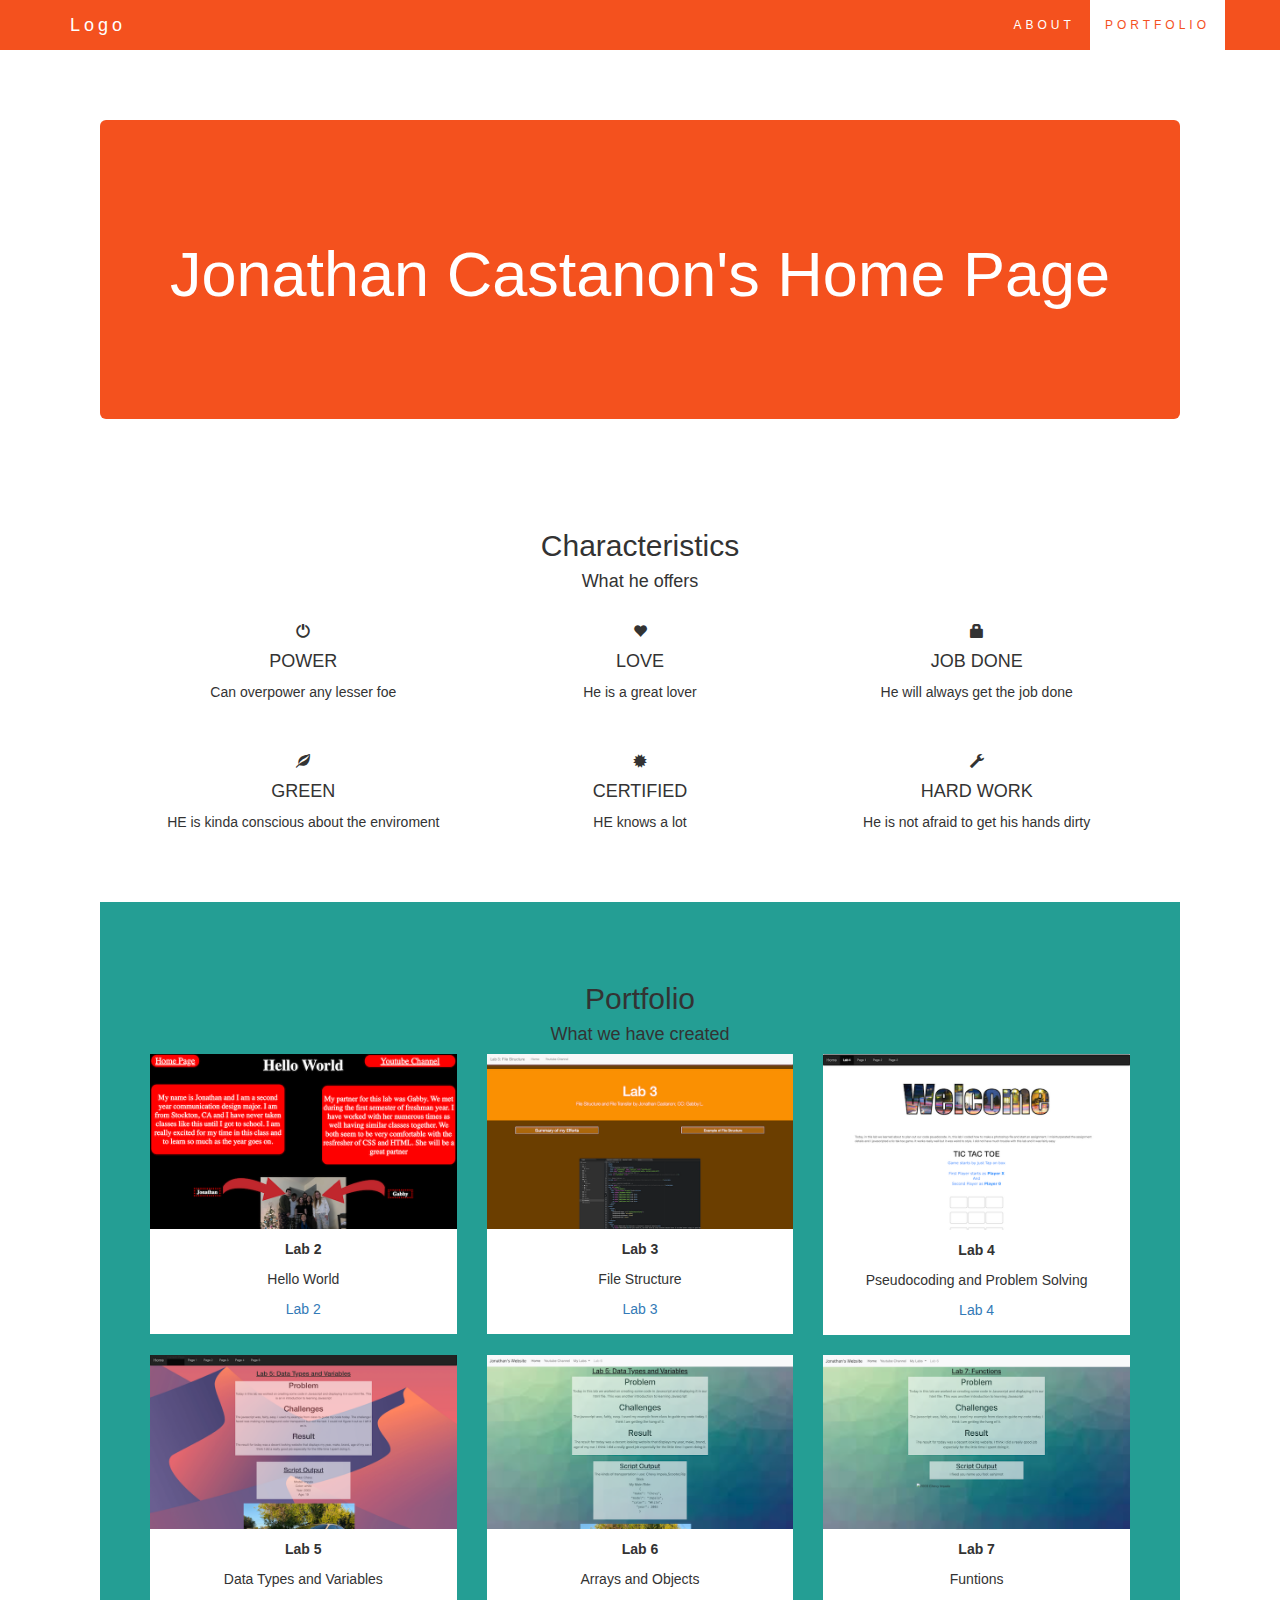
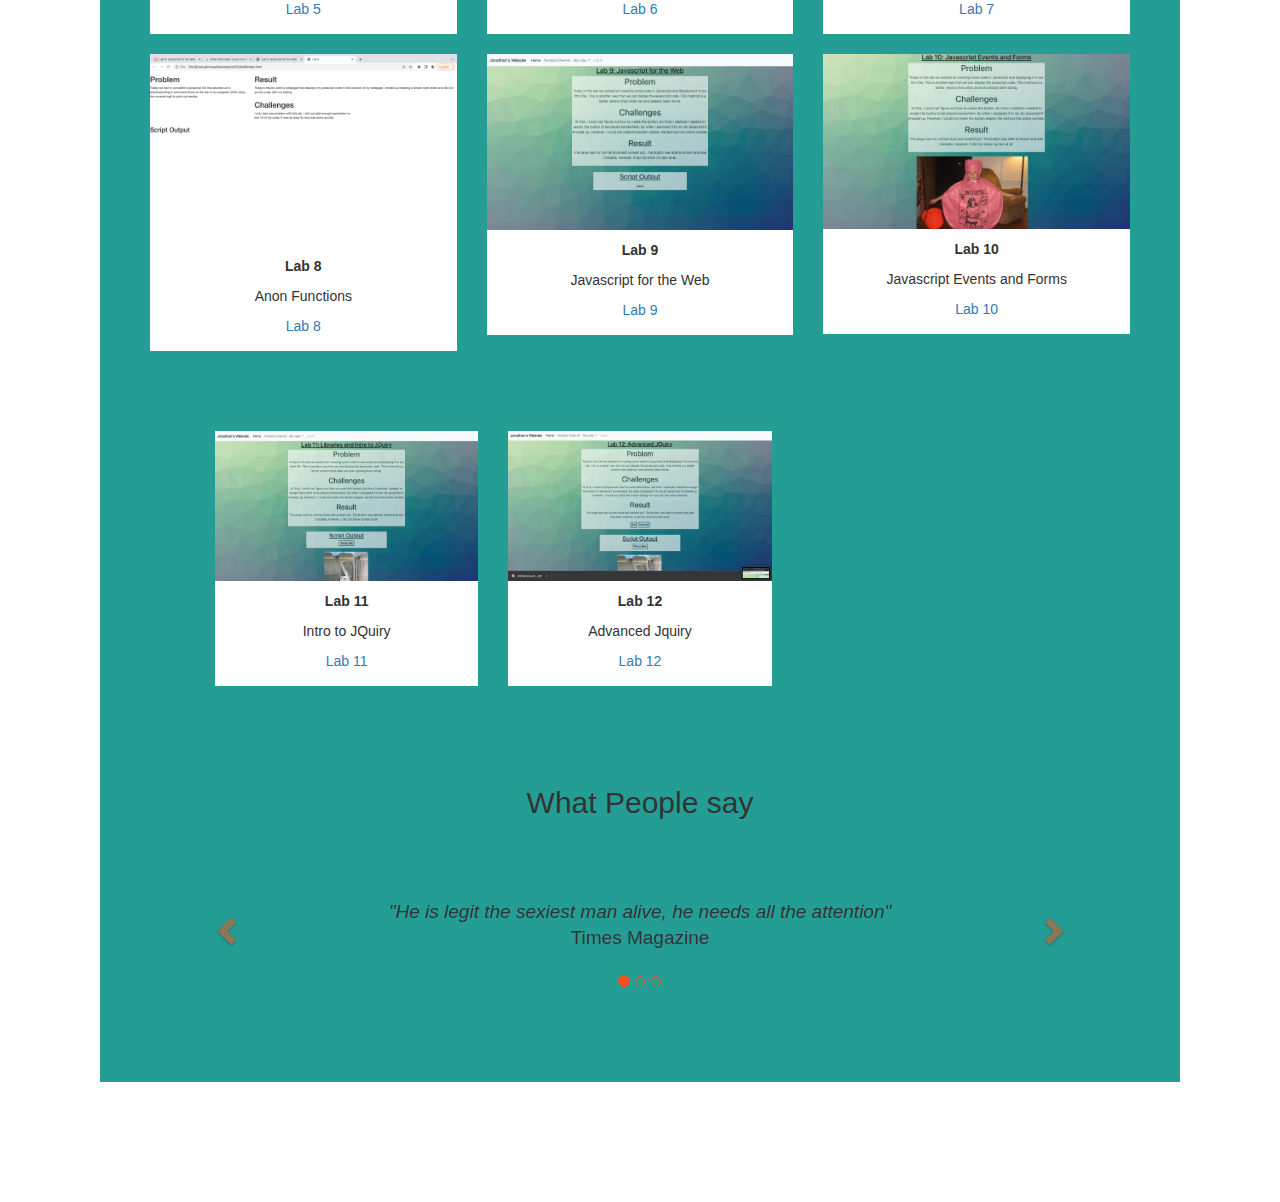
<file: index.html>
<!DOCTYPE html>
<html lang="en">
<head>
  <title>Bootstrap Theme Company</title>
  <meta charset="utf-8">
  <meta name="viewport" content="width=device-width, initial-scale=1">
  <link rel="stylesheet" href="https://maxcdn.bootstrapcdn.com/bootstrap/3.4.1/css/bootstrap.min.css">
  <script src="https://ajax.googleapis.com/ajax/libs/jquery/3.5.1/jquery.min.js"></script>
  <script src="https://maxcdn.bootstrapcdn.com/bootstrap/3.4.1/js/bootstrap.min.js"></script>
	<link rel="stylesheet" type="text/css" href="css/site.css">
</head>
<body id="myPage" data-spy="scroll" data-target=".navbar" data-offset="60">
<div id="about" class="container-fluid">
<div id="portfolio" class="container-fluid">


<nav class="navbar navbar-default navbar-fixed-top">
  <div class="container">
    <div class="navbar-header">
      <button type="button" class="navbar-toggle" data-toggle="collapse" data-target="#myNavbar">
        <span class="icon-bar"></span>
        <span class="icon-bar"></span>
        <span class="icon-bar"></span>
      </button>
      <a class="navbar-brand" href="#">Logo</a>
    </div>
    <div class="collapse navbar-collapse" id="myNavbar">
      <ul class="nav navbar-nav navbar-right">
        <li><a href="#about">ABOUT</a></li>
        <li><a href="#portfolio">PORTFOLIO</a></li>
      </ul>
    </div>
  </div>
</nav>
<body>
	<style>
	.logo {
	  font-size: 200px;
	}
	@media screen and (max-width: 768px) {
	  .col-sm-4 {
	    text-align: center;
	    margin: 25px 0;
	  }
	}
	</style>

	<style>
		.logo {
		  font-size: 200px;
		}
		@media screen and (max-width: 768px) {
		  .col-sm-4 {
		    text-align: center;
		    margin: 25px 0;
		  }
		}
	</style>

	<div class="jumbotron text-center">
	  <h1>Jonathan Castanon's Home Page</h1>

	</div>
	<style>
	.bg-grey {
	  background-color: #249E94  ;
	}
	</style>


	<style>
		.jumbotron {
		  background-color: #f4511e;
		  color: #fff;
		  padding: 100px 25px;
		}

		.container-fluid {
		  padding: 60px 50px;
		}
	</style>
	<div class="container-fluid text-center">
  <h2>Characteristics</h2>
  <h4>What he offers</h4>
  <br>
  <div class="row">
    <div class="col-sm-4">
      <span class="glyphicon glyphicon-off"></span>
      <h4>POWER</h4>
      <p>Can overpower any lesser foe</p>
    </div>
    <div class="col-sm-4">
      <span class="glyphicon glyphicon-heart"></span>
      <h4>LOVE</h4>
      <p>He is a great lover</p>
    </div>
    <div class="col-sm-4">
      <span class="glyphicon glyphicon-lock"></span>
      <h4>JOB DONE</h4>
      <p>He will always get the job done</p>
    </div>
    </div>
    <br><br>
  <div class="row">
    <div class="col-sm-4">
      <span class="glyphicon glyphicon-leaf"></span>
      <h4>GREEN</h4>
      <p>HE is kinda conscious about the enviroment</p>
    </div>
    <div class="col-sm-4">
      <span class="glyphicon glyphicon-certificate"></span>
      <h4>CERTIFIED</h4>
      <p>HE knows a lot</p>
    </div>
    <div class="col-sm-4">
      <span class="glyphicon glyphicon-wrench"></span>
      <h4>HARD WORK</h4>
      <p>He is not afraid to get his hands dirty</p>
    </div>
  </div>
</div>
<div class="container-fluid text-center bg-grey">
  <h2>Portfolio</h2>
  <h4>What we have created</h4>
  <div class="row text-center">
    <div class="col-sm-4">
      <div class="thumbnail">
        <img src="img/lab2.png" alt="Paris">
        <p><strong>Lab 2</strong></p>
        <p>Hello World</p>
        <a href="lab2/index.html">Lab 2</a>
      </div>
    </div>
    <div class="col-sm-4">
      <div class="thumbnail">
        <img src="img/lab3.png" alt="New York">
        <p><strong>Lab 3</strong></p>
        <p>File Structure</p>
        <a href="lab3/index.html">Lab 3</a>
      </div>
    </div>
    <div class="col-sm-4">
      <div class="thumbnail">
        <img src="img/lab4.png" alt="San Francisco">
        <p><strong>Lab 4</strong></p>
        <p>Pseudocoding and Problem Solving</p>
        <a href="lab4/index.html">Lab 4</a>
      </div>
    </div>
    <div class="col-sm-4">
      <div class="thumbnail">
        <img src="img/lab5.png" alt="San Francisco">
        <p><strong>Lab 5</strong></p>
        <p>Data Types and Variables</p>
        <a href="lab5/index.html">Lab 5</a>
      </div>
    </div>
    <div class="col-sm-4">
      <div class="thumbnail">
        <img src="img/lab6.png" alt="San Francisco">
        <p><strong>Lab 6</strong></p>
        <p>Arrays and Objects</p>
        <a href="lab6/index.html">Lab 6</a>
      </div>
    </div>
    <div class="col-sm-4">
      <div class="thumbnail">
        <img src="img/lab7.png" alt="San Francisco" >
        <p><strong>Lab 7</strong></p>
        <p>Funtions</p>
        <a href="lab7/index.html">Lab 7</a>
      </div>
    </div>
    <div class="col-sm-4">
      <div class="thumbnail">
        <img src="img/lab8.png" alt="San Francisco" >
        <p><strong>Lab 8</strong></p>
        <p>Anon Functions</p>
        <a href="lab8/index.html">Lab 8</a>
      </div>
    </div>
    <div class="col-sm-4">
      <div class="thumbnail">
        <img src="img/lab9.png" alt="San Francisco" >
        <p><strong>Lab 9</strong></p>
        <p>Javascript for the Web</p>
        <a href="lab7/index.html">Lab 9</a>
      </div>
    </div>
    <div class="col-sm-4">
      <div class="thumbnail">
        <img src="img/lab10.png" alt="San Francisco" >
        <p><strong>Lab 10</strong></p>
        <p>Javascript Events and Forms</p>
        <a href="lab10/index.html">Lab 10</a>
      </div>
    </div>
</div>
<div class="container-fluid text-center bg-grey">
  <div class="col-sm-4">
    <div class="thumbnail">
      <img src="img/lab11.png" alt="San Francisco" >
      <p><strong>Lab 11</strong></p>
      <p>Intro to JQuiry</p>
      <a href="lab11/index.html">Lab 11</a>
    </div>
  </div>
  <div class="col-sm-4">
    <div class="thumbnail">
      <img src="img/lab12.png" alt="San Francisco" >
      <p><strong>Lab 12</strong></p>
      <p>Advanced Jquiry</p>
      <a href="lab12/index.html">Lab 12</a>
    </div>
  </div>



</div>

<div>
    <h2>What People say</h2>
    	<div id="myCarousel" class="carousel slide text-center" data-ride="carousel">
    	  <!-- Indicators -->
    	  <ol class="carousel-indicators">
    	    <li data-target="#myCarousel" data-slide-to="0" class="active"></li>
    	    <li data-target="#myCarousel" data-slide-to="1"></li>
    	    <li data-target="#myCarousel" data-slide-to="2"></li>
    	  </ol>

    	  <!-- Wrapper for slides -->
    	  <div class="carousel-inner" role="listbox">
    	    <div class="item active">
    	    <h4>"He is legit the sexiest man alive, he needs all the attention"<br><span style="font-style:normal;">Times Magazine</span></h4>
    	    </div>
    	    <div class="item">
    	      <h4>"His british accent... perfecto"<br><span style="font-style:normal;">Arthur Soto, MLB Prospect</span></h4>
    	    </div>
    	    <div class="item">
    	      <h4>"Who is this person"<br><span style="font-style:normal;">Dove Cameron</span></h4>
    	    </div>
    	  </div>

    	  <!-- Left and right controls -->
    	  <a class="left carousel-control" href="#myCarousel" role="button" data-slide="prev">
    	    <span class="glyphicon glyphicon-chevron-left" aria-hidden="true"></span>
    	    <span class="sr-only">Previous</span>
    	  </a>
    	  <a class="right carousel-control" href="#myCarousel" role="button" data-slide="next">
    	    <span class="glyphicon glyphicon-chevron-right" aria-hidden="true"></span>
    	    <span class="sr-only">Next</span>
    	  </a>
    	</div>
    </body>
    <style>
    footer .glyphicon {
      font-size: 20px;
      margin-bottom: 20px;
      color: #f4511e;
    }
    </style>
</div>

</html>
</file>
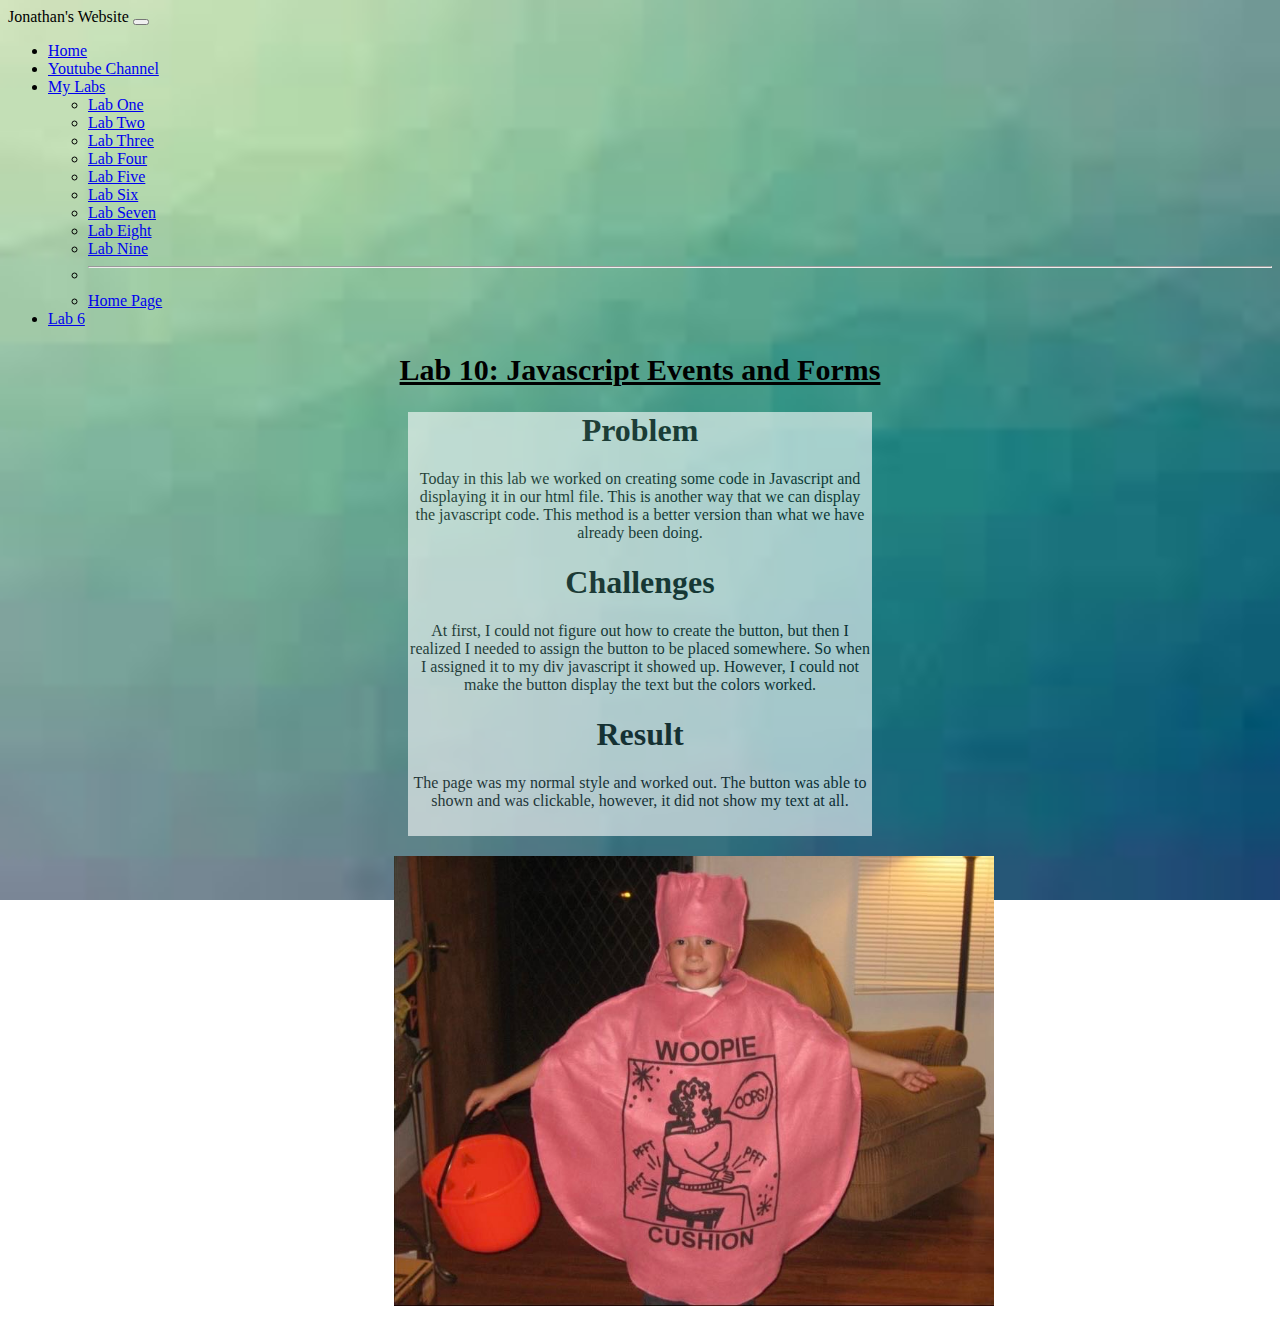
<file: lab10/index.html>
<!DOCTYPE html>
<html>
<head>
	<title>Lab 9: Javascript for the Web </title>
  <script src="js/lab.js" defer></script>
	<link rel="stylesheet" type="text/css" href="css/lab.css">
	<script src="https://cdn.jsdelivr.net/npm/bootstrap@5.0.2/dist/js/bootstrap.bundle.min.js" integrity="sha384-MrcW6ZMFYlzcLA8Nl+NtUVF0sA7MsXsP1UyJoMp4YLEuNSfAP+JcXn/tWtIaxVXM" crossorigin="anonymous"></script>
	<link href="https://cdn.jsdelivr.net/npm/bootstrap@5.0.2/dist/css/bootstrap.min.css" rel="stylesheet" integrity="sha384-EVSTQN3/azprG1Anm3QDgpJLIm9Nao0Yz1ztcQTwFspd3yD65VohhpuuCOmLASjC" crossorigin="anonymous">
<style>
	body {
		background-image: url('img/background1.jpeg');
		background-repeat: no-repeat;
		background-attachment: fixed;
		background-size: cover;
	}
</style>
</div>
<nav class="navbar navbar-expand-lg navbar-light bg-light">
  <div class="container-fluid">
    <a class="navbar-brand" href"">Jonathan's Website</a>
    <button class="navbar-toggler" type="button" data-bs-toggle="collapse" data-bs-target="#navbarSupportedContent" aria-controls="navbarSupportedContent" aria-expanded="false" aria-label="Toggle navigation">
      <span class="navbar-toggler-icon"></span>
    </button>
    <div class="collapse navbar-collapse" id="navbarSupportedContent">
      <ul class="navbar-nav me-auto mb-2 mb-lg-0">
        <li class="nav-item">
          <a class="nav-link active" aria-current="page" href="../index.html">Home</a>
        </li>
        <li class="nav-item">
          <a class="nav-link" href="https://www.youtube.com/channel/UCpTFRZ6rmTDE4lLmQ37LmHQ">Youtube Channel</a>
        </li>
        <li class="nav-item dropdown">
          <a class="nav-link dropdown-toggle" href="#" id="navbarDropdown" role="button" data-bs-toggle="dropdown" aria-expanded="false">
            My Labs
          </a>
          <ul class="dropdown-menu" aria-labelledby="navbarDropdown">
            <li><a class="dropdown-item" href="../lab1/index.html">Lab One</a></li>
            <li><a class="dropdown-item" href="../lab2/index.html">Lab Two</a></li>
						<li><a class="dropdown-item" href="../lab3/index.html">Lab Three</a></li>
						<li><a class="dropdown-item" href="../lab4/index.html">Lab Four</a></li>
						<li><a class="dropdown-item" href="../lab5/index.html">Lab Five</a></li>
						<li><a class="dropdown-item" href="../lab6/index.html">Lab Six</a></li>
						<li><a class="dropdown-item" href="../lab7/index.html">Lab Seven</a></li>
						<li><a class="dropdown-item" href="../lab8/index.html">Lab Eight</a></li>
						<li><a class="dropdown-item" href="../lab9/index.html">Lab Nine</a></li>
            <li><hr class="dropdown-divider"></li>
            <li><a class="dropdown-item" href="../index.html">Home Page</a></li>
          </ul>
        </li>
        <li class="nav-item">
          <a class="nav-link disabled" href="#" tabindex="-1" aria-disabled="true">Lab 6</a>
        </li>
      </ul>
    </div>
  </div>
</nav>

</nav>
<body>
	<h2>Lab 10: Javascript Events and Forms</h2>
	<div id="information">
		<h1> Problem </h1>
			<p>Today in this lab we worked on creating some code in Javascript and displaying it in our html file. This is another way that we can display the javascript code. This method is a better version than what we have already been doing.</p>
		<h1>Challenges</h1>
			<p>At first, I could not figure out how to create the button, but then I realized I needed to assign the button to be placed somewhere. So when I assigned it to my div javascript it showed up. However, I could not make the button display the text but the colors worked.</p>
		<h1>Result</h1>
			<p>The page was my normal style and worked out. The button was able to shown and was clickable, however, it did not show my text at all.</p>
	</div>


	<img src="img/jonathan.JPG" id = "photo">
	<script src="js/lab.js" defer></script>

</body>
</html>
</file>
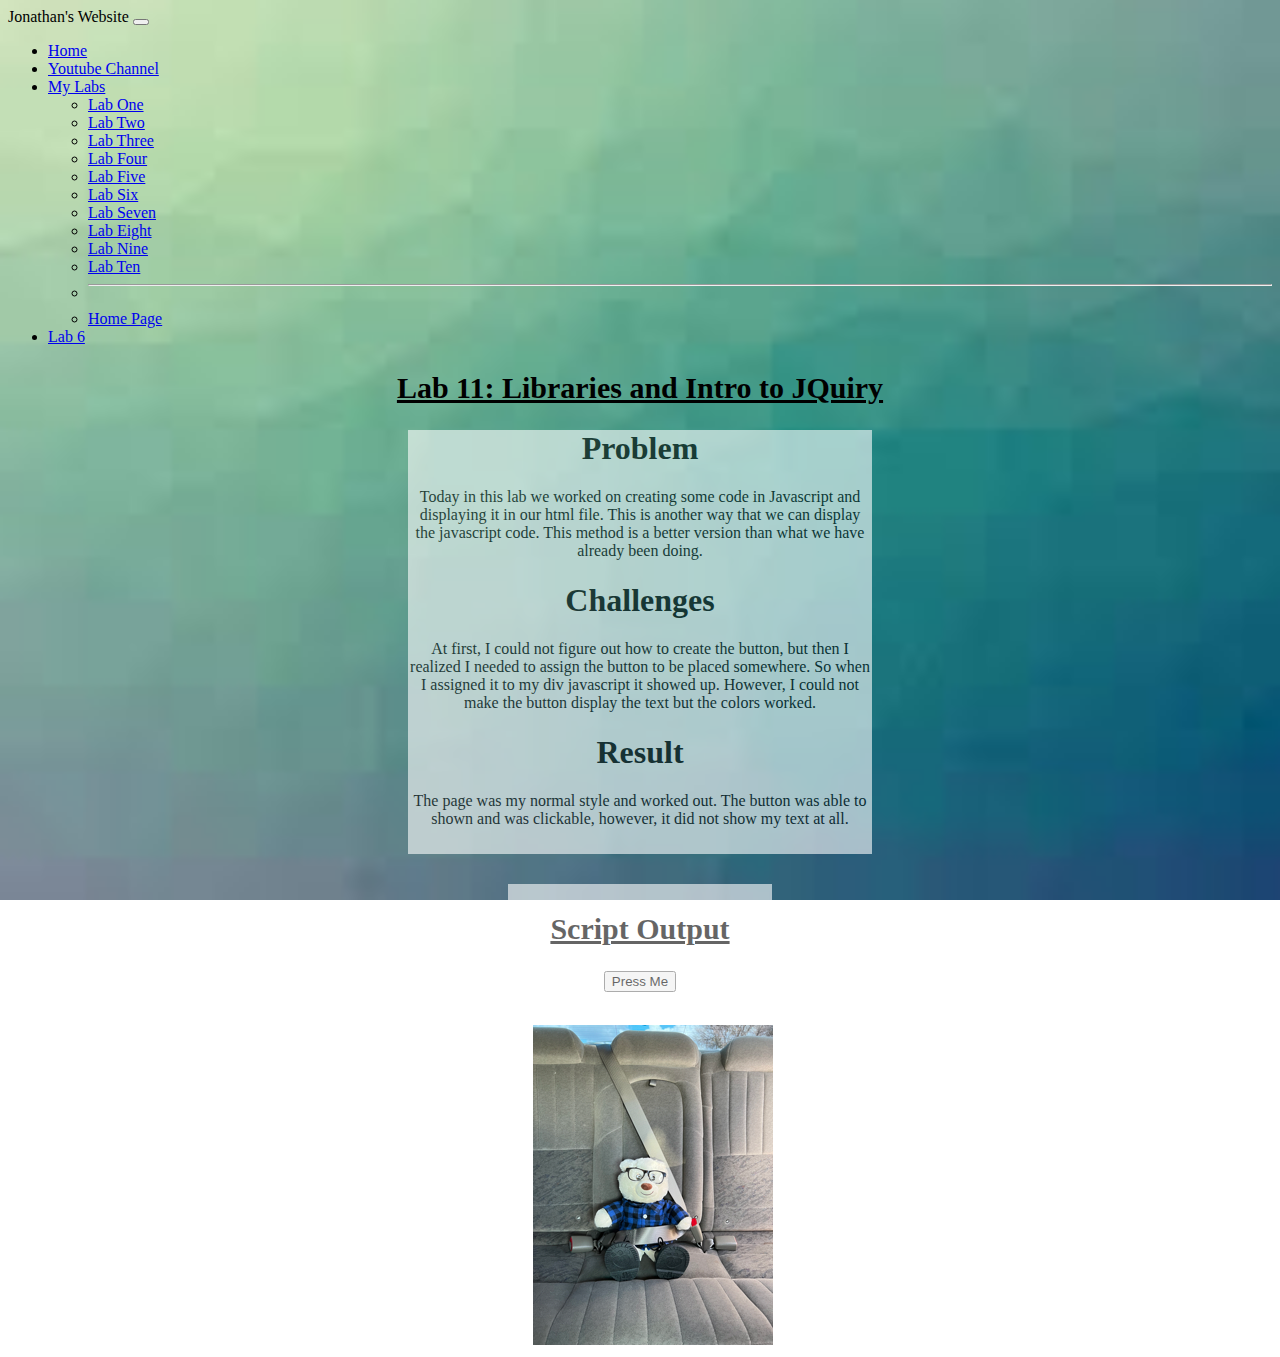
<file: lab11/index.html>
<!DOCTYPE html>
<html>
<head>
	<title>Lab 11: Libraries and Intro to JQuiry </title>
	<script src="https://code.jquery.com/jquery-3.4.1.min.js"></script>
	<script src="js/lab.js" defer></script>
	<link rel="stylesheet" type="text/css" href="css/lab.css">
	<script src="https://cdn.jsdelivr.net/npm/bootstrap@5.0.2/dist/js/bootstrap.bundle.min.js" integrity="sha384-MrcW6ZMFYlzcLA8Nl+NtUVF0sA7MsXsP1UyJoMp4YLEuNSfAP+JcXn/tWtIaxVXM" crossorigin="anonymous"></script>
	<link href="https://cdn.jsdelivr.net/npm/bootstrap@5.0.2/dist/css/bootstrap.min.css" rel="stylesheet" integrity="sha384-EVSTQN3/azprG1Anm3QDgpJLIm9Nao0Yz1ztcQTwFspd3yD65VohhpuuCOmLASjC" crossorigin="anonymous">

<style>
	body {
		background-image: url('img/background1.jpeg');
		background-repeat: no-repeat;
		background-attachment: fixed;
		background-size: cover;
	}
</style>
</div>
<nav class="navbar navbar-expand-lg navbar-light bg-light">
  <div class="container-fluid">
    <a class="navbar-brand" href"">Jonathan's Website</a>
    <button class="navbar-toggler" type="button" data-bs-toggle="collapse" data-bs-target="#navbarSupportedContent" aria-controls="navbarSupportedContent" aria-expanded="false" aria-label="Toggle navigation">
      <span class="navbar-toggler-icon"></span>
    </button>
    <div class="collapse navbar-collapse" id="navbarSupportedContent">
      <ul class="navbar-nav me-auto mb-2 mb-lg-0">
        <li class="nav-item">
          <a class="nav-link active" aria-current="page" href="../index.html">Home</a>
        </li>
        <li class="nav-item">
          <a class="nav-link" href="https://www.youtube.com/channel/UCpTFRZ6rmTDE4lLmQ37LmHQ">Youtube Channel</a>
        </li>
        <li class="nav-item dropdown">
          <a class="nav-link dropdown-toggle" href="#" id="navbarDropdown" role="button" data-bs-toggle="dropdown" aria-expanded="false">
            My Labs
          </a>
          <ul class="dropdown-menu" aria-labelledby="navbarDropdown">
            <li><a class="dropdown-item" href="../lab1/index.html">Lab One</a></li>
            <li><a class="dropdown-item" href="../lab2/index.html">Lab Two</a></li>
						<li><a class="dropdown-item" href="../lab3/index.html">Lab Three</a></li>
						<li><a class="dropdown-item" href="../lab4/index.html">Lab Four</a></li>
						<li><a class="dropdown-item" href="../lab5/index.html">Lab Five</a></li>
						<li><a class="dropdown-item" href="../lab6/index.html">Lab Six</a></li>
						<li><a class="dropdown-item" href="../lab7/index.html">Lab Seven</a></li>
						<li><a class="dropdown-item" href="../lab8/index.html">Lab Eight</a></li>
						<li><a class="dropdown-item" href="../lab9/index.html">Lab Nine</a></li>
						<li><a class="dropdown-item" href="../lab10/index.html">Lab Ten</a></li>
            <li><hr class="dropdown-divider"></li>
            <li><a class="dropdown-item" href="../index.html">Home Page</a></li>
          </ul>
        </li>
        <li class="nav-item">
          <a class="nav-link disabled" href="#" tabindex="-1" aria-disabled="true">Lab 6</a>
        </li>
      </ul>
    </div>
  </div>
</nav>

</nav>
<body>
	<h2>Lab 11: Libraries and Intro to JQuiry</h2>
	<div id="information">
		<h1> Problem </h1>
			<p>Today in this lab we worked on creating some code in Javascript and displaying it in our html file. This is another way that we can display the javascript code. This method is a better version than what we have already been doing.</p>
		<h1>Challenges</h1>
			<p>At first, I could not figure out how to create the button, but then I realized I needed to assign the button to be placed somewhere. So when I assigned it to my div javascript it showed up. However, I could not make the button display the text but the colors worked.</p>
		<h1>Result</h1>
			<p>The page was my normal style and worked out. The button was able to shown and was clickable, however, it did not show my text at all.</p>
	</div>
	<div id="javascript">
		<h2>Script Output</h2>
	</div>


	<img src="img/teddy.png" id = "photo">

</body>
</html>
</file>
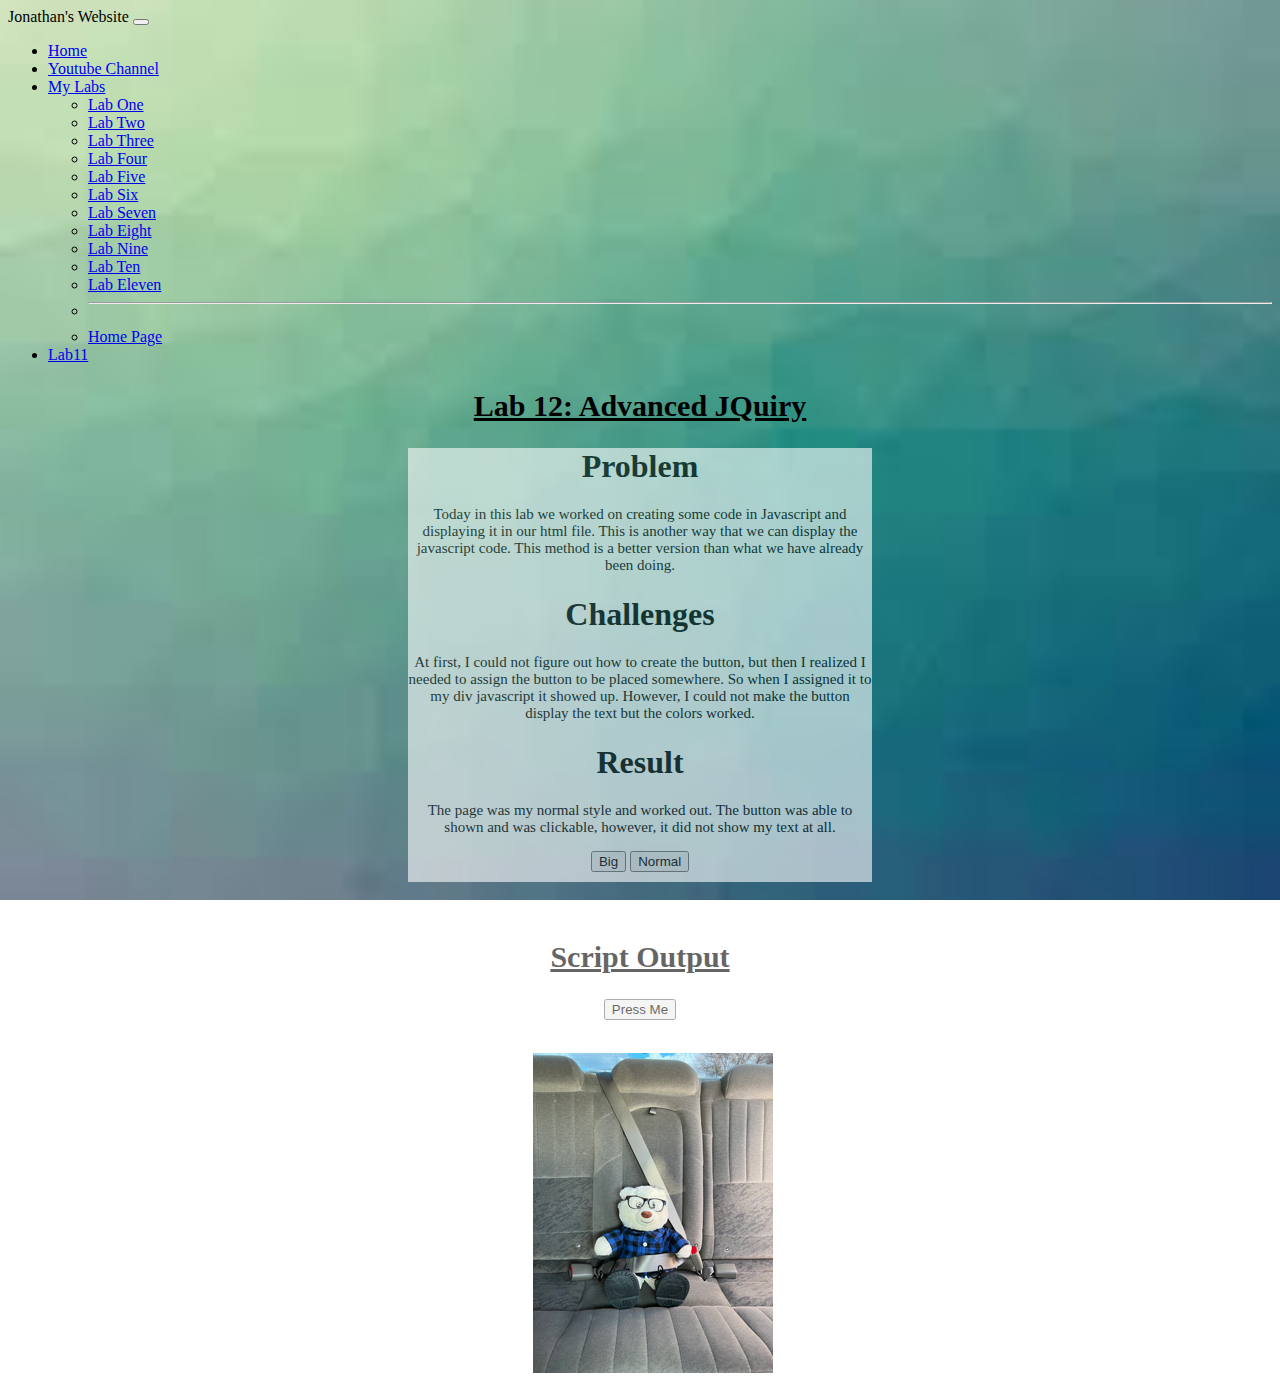
<file: lab12/index.html>
<!DOCTYPE html>
<html>
<head>
	<title>Lab 12: Advanced JQuiry </title>
	<script src="https://code.jquery.com/jquery-3.4.1.min.js"></script>
	<script src="js/lab.js" defer></script>
	<link rel="stylesheet" type="text/css" href="css/lab.css">
	<script src="https://cdn.jsdelivr.net/npm/bootstrap@5.0.2/dist/js/bootstrap.bundle.min.js" integrity="sha384-MrcW6ZMFYlzcLA8Nl+NtUVF0sA7MsXsP1UyJoMp4YLEuNSfAP+JcXn/tWtIaxVXM" crossorigin="anonymous"></script>
	<link href="https://cdn.jsdelivr.net/npm/bootstrap@5.0.2/dist/css/bootstrap.min.css" rel="stylesheet" integrity="sha384-EVSTQN3/azprG1Anm3QDgpJLIm9Nao0Yz1ztcQTwFspd3yD65VohhpuuCOmLASjC" crossorigin="anonymous">

<style>
	body {
		background-image: url('img/background1.jpeg');
		background-repeat: no-repeat;
		background-attachment: fixed;
		background-size: cover;
	}
</style>
</div>
<nav class="navbar navbar-expand-lg navbar-light bg-light">
  <div class="container-fluid">
    <a class="navbar-brand" href"">Jonathan's Website</a>
    <button class="navbar-toggler" type="button" data-bs-toggle="collapse" data-bs-target="#navbarSupportedContent" aria-controls="navbarSupportedContent" aria-expanded="false" aria-label="Toggle navigation">
      <span class="navbar-toggler-icon"></span>
    </button>
    <div class="collapse navbar-collapse" id="navbarSupportedContent">
      <ul class="navbar-nav me-auto mb-2 mb-lg-0">
        <li class="nav-item">
          <a class="nav-link active" aria-current="page" href="../index.html">Home</a>
        </li>
        <li class="nav-item">
          <a class="nav-link" href="https://www.youtube.com/channel/UCpTFRZ6rmTDE4lLmQ37LmHQ">Youtube Channel</a>
        </li>
        <li class="nav-item dropdown">
          <a class="nav-link dropdown-toggle" href="#" id="navbarDropdown" role="button" data-bs-toggle="dropdown" aria-expanded="false">
            My Labs
          </a>
          <ul class="dropdown-menu" aria-labelledby="navbarDropdown">
            <li><a class="dropdown-item" href="../lab1/index.html">Lab One</a></li>
            <li><a class="dropdown-item" href="../lab2/index.html">Lab Two</a></li>
						<li><a class="dropdown-item" href="../lab3/index.html">Lab Three</a></li>
						<li><a class="dropdown-item" href="../lab4/index.html">Lab Four</a></li>
						<li><a class="dropdown-item" href="../lab5/index.html">Lab Five</a></li>
						<li><a class="dropdown-item" href="../lab6/index.html">Lab Six</a></li>
						<li><a class="dropdown-item" href="../lab7/index.html">Lab Seven</a></li>
						<li><a class="dropdown-item" href="../lab8/index.html">Lab Eight</a></li>
						<li><a class="dropdown-item" href="../lab9/index.html">Lab Nine</a></li>
						<li><a class="dropdown-item" href="../lab10/index.html">Lab Ten</a></li>
						<li><a class="dropdown-item" href="../lab11/index.html">Lab Eleven</a></li>
            <li><hr class="dropdown-divider"></li>
            <li><a class="dropdown-item" href="../index.html">Home Page</a></li>
          </ul>
        </li>
        <li class="nav-item">
          <a class="nav-link disabled" href="#" tabindex="-1" aria-disabled="true">Lab11</a>
        </li>
      </ul>
    </div>
  </div>
</nav>

</nav>
<body>
	<h2>Lab 12: Advanced JQuiry</h2>
	<div id = "information">
		<h1> Problem </h1>
			<p>Today in this lab we worked on creating some code in Javascript and displaying it in our html file. This is another way that we can display the javascript code. This method is a better version than what we have already been doing.</p>
		<h1>Challenges</h1>
			<p>At first, I could not figure out how to create the button, but then I realized I needed to assign the button to be placed somewhere. So when I assigned it to my div javascript it showed up. However, I could not make the button display the text but the colors worked.</p>
		<h1>Result</h1>
			<p>The page was my normal style and worked out. The button was able to shown and was clickable, however, it did not show my text at all.</p>
		<button id = "big"> Big </button>
		<button id = "normal"> Normal </button>
	</div>
	<div id="javascript">
		<h2>Script Output</h2>
	</div>


	<img src="img/teddy.png" id = "photo">

</body>
</html>
</file>
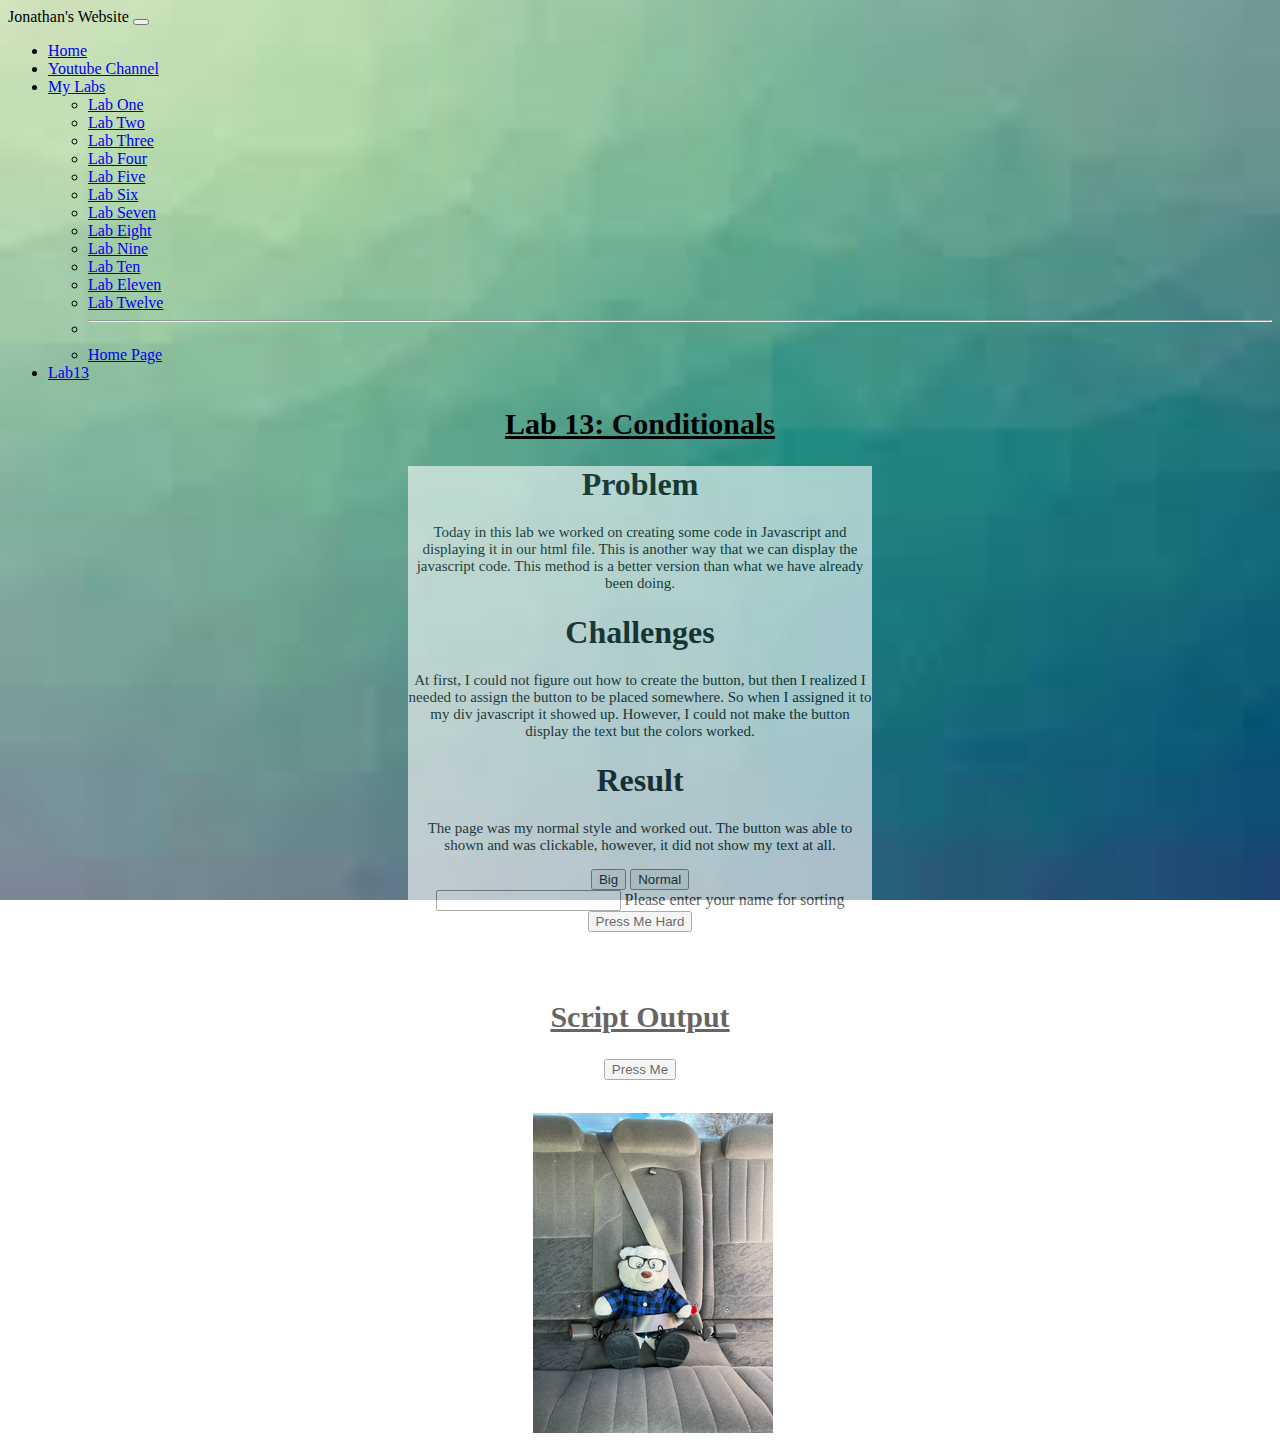
<file: lab13/index.html>
<!DOCTYPE html>
<html>
<head>
	<title>Lab 13: Conditionals</title>
	<script src="https://code.jquery.com/jquery-3.4.1.min.js"></script>
	<script src="js/lab.js" defer></script>
	<link rel="stylesheet" type="text/css" href="css/lab.css">
	<script src="https://cdn.jsdelivr.net/npm/bootstrap@5.0.2/dist/js/bootstrap.bundle.min.js" integrity="sha384-MrcW6ZMFYlzcLA8Nl+NtUVF0sA7MsXsP1UyJoMp4YLEuNSfAP+JcXn/tWtIaxVXM" crossorigin="anonymous"></script>
	<link href="https://cdn.jsdelivr.net/npm/bootstrap@5.0.2/dist/css/bootstrap.min.css" rel="stylesheet" integrity="sha384-EVSTQN3/azprG1Anm3QDgpJLIm9Nao0Yz1ztcQTwFspd3yD65VohhpuuCOmLASjC" crossorigin="anonymous">

<style>
	body {
		background-image: url('img/background1.jpeg');
		background-repeat: no-repeat;
		background-attachment: fixed;
		background-size: cover;
	}
</style>
</div>
<nav class="navbar navbar-expand-lg navbar-light bg-light">
  <div class="container-fluid">
    <a class="navbar-brand" href"">Jonathan's Website</a>
    <button class="navbar-toggler" type="button" data-bs-toggle="collapse" data-bs-target="#navbarSupportedContent" aria-controls="navbarSupportedContent" aria-expanded="false" aria-label="Toggle navigation">
      <span class="navbar-toggler-icon"></span>
    </button>
    <div class="collapse navbar-collapse" id="navbarSupportedContent">
      <ul class="navbar-nav me-auto mb-2 mb-lg-0">
        <li class="nav-item">
          <a class="nav-link active" aria-current="page" href="../index.html">Home</a>
        </li>
        <li class="nav-item">
          <a class="nav-link" href="https://www.youtube.com/channel/UCpTFRZ6rmTDE4lLmQ37LmHQ">Youtube Channel</a>
        </li>
        <li class="nav-item dropdown">
          <a class="nav-link dropdown-toggle" href="#" id="navbarDropdown" role="button" data-bs-toggle="dropdown" aria-expanded="false">
            My Labs
          </a>
          <ul class="dropdown-menu" aria-labelledby="navbarDropdown">
            <li><a class="dropdown-item" href="../lab1/index.html">Lab One</a></li>
            <li><a class="dropdown-item" href="../lab2/index.html">Lab Two</a></li>
						<li><a class="dropdown-item" href="../lab3/index.html">Lab Three</a></li>
						<li><a class="dropdown-item" href="../lab4/index.html">Lab Four</a></li>
						<li><a class="dropdown-item" href="../lab5/index.html">Lab Five</a></li>
						<li><a class="dropdown-item" href="../lab6/index.html">Lab Six</a></li>
						<li><a class="dropdown-item" href="../lab7/index.html">Lab Seven</a></li>
						<li><a class="dropdown-item" href="../lab8/index.html">Lab Eight</a></li>
						<li><a class="dropdown-item" href="../lab9/index.html">Lab Nine</a></li>
						<li><a class="dropdown-item" href="../lab10/index.html">Lab Ten</a></li>
						<li><a class="dropdown-item" href="../lab11/index.html">Lab Eleven</a></li>
						<li><a class="dropdown-item" href="../lab12/index.html">Lab Twelve</a></li>
            <li><hr class="dropdown-divider"></li>
            <li><a class="dropdown-item" href="../index.html">Home Page</a></li>
          </ul>
        </li>
        <li class="nav-item">
          <a class="nav-link disabled" href="#" tabindex="-1" aria-disabled="true">Lab13</a>
        </li>
      </ul>
    </div>
  </div>
</nav>

</nav>
<body>
	<h2>Lab 13: Conditionals</h2>
	<div id = "information">
		<h1> Problem </h1>
			<p>Today in this lab we worked on creating some code in Javascript and displaying it in our html file. This is another way that we can display the javascript code. This method is a better version than what we have already been doing.</p>
		<h1>Challenges</h1>
			<p>At first, I could not figure out how to create the button, but then I realized I needed to assign the button to be placed somewhere. So when I assigned it to my div javascript it showed up. However, I could not make the button display the text but the colors worked.</p>
		<h1>Result</h1>
			<p>The page was my normal style and worked out. The button was able to shown and was clickable, however, it did not show my text at all.</p>
		<button id = "big"> Big </button>
		<button id = "normal"> Normal </button>
		<div id="output">
			<input type="text"  id="input"> Please enter your name for sorting</input>
			<button id="button"> Press Me Hard</button>
		</div>
	</div>
	<div id="javascript">
		<h2>Script Output</h2>
	</div>


	<img src="img/teddy.png" id = "photo">

</body>
</html>
</file>
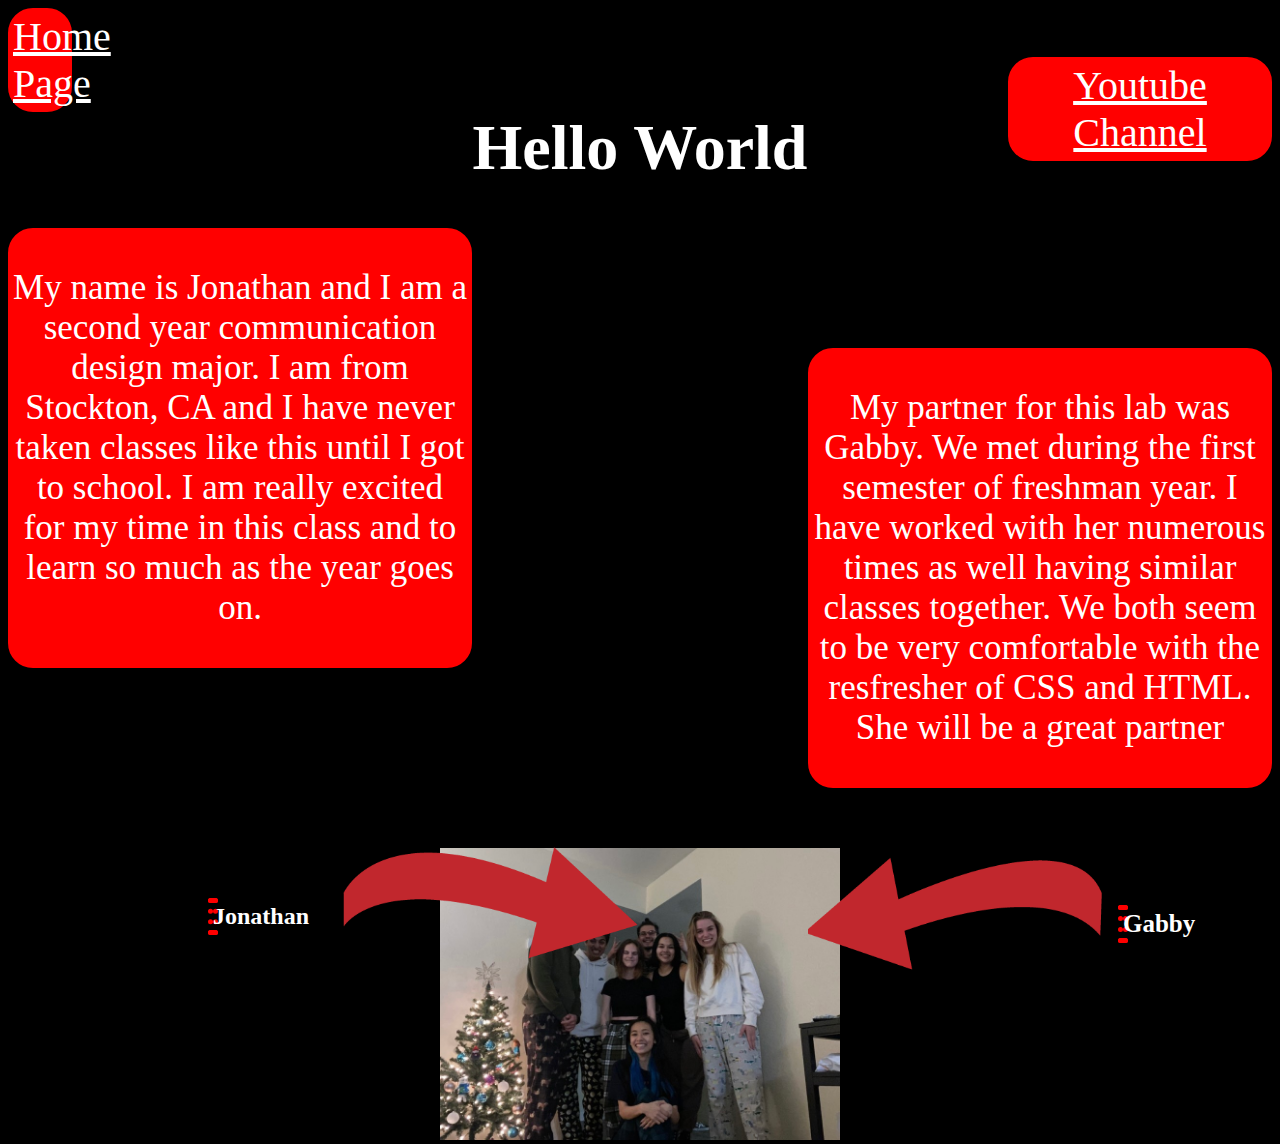
<file: lab2/index.html>
<!DOCTYPE html>
<html>
<head>
	<title>Lab 2: HTML and CSS Refresher</title>
	<link rel="stylesheet" type="text/css" href="css/lab.css">
	<meta name="viewport" content="width=device-width, initial-scale=1.0">
</head>
<body>
	<nav id="homelink">
		<a href="../index.html">Home Page</a>
	</nav>
	<nav id="youtubelink">
		<a href="https://www.youtube.com/channel/UCpTFRZ6rmTDE4lLmQ37LmHQ">Youtube Channel</a>
	</nav>
	<div id="content">
		<h1 style="font-size:5vw">Hello World</h1>
		<div id="jonathan">
			<p style="color:White" style="font-size:5vw"> My name is Jonathan and I am a second year communication design major. I am from Stockton, CA and I have never taken classes like this until I got to school. I am really excited for my time in this class and to learn so much as the year goes on.</p>
		</div>
		<div id="gabby">
			<p style="color:white;"> My partner for this lab was Gabby. We met during the first semester of freshman year. I have worked with her numerous times as well having similar classes together. We both seem to be very comfortable with the resfresher of CSS and HTML. She will be a great partner</p>
		</div>
		<div id=image>
			<img src="img/group.jpg" width="400px" height="auto">
		</div>
		<div id=image2>
			<img src="img/arrow1.png" width="300px">
		</div>
		<div id=image3>
			<img src="img/arrow2.png" width="300px">
		</div>
		<h2>Jonathan</h2>
		<h3>Gabby</h3>

</body>
</html>
</file>
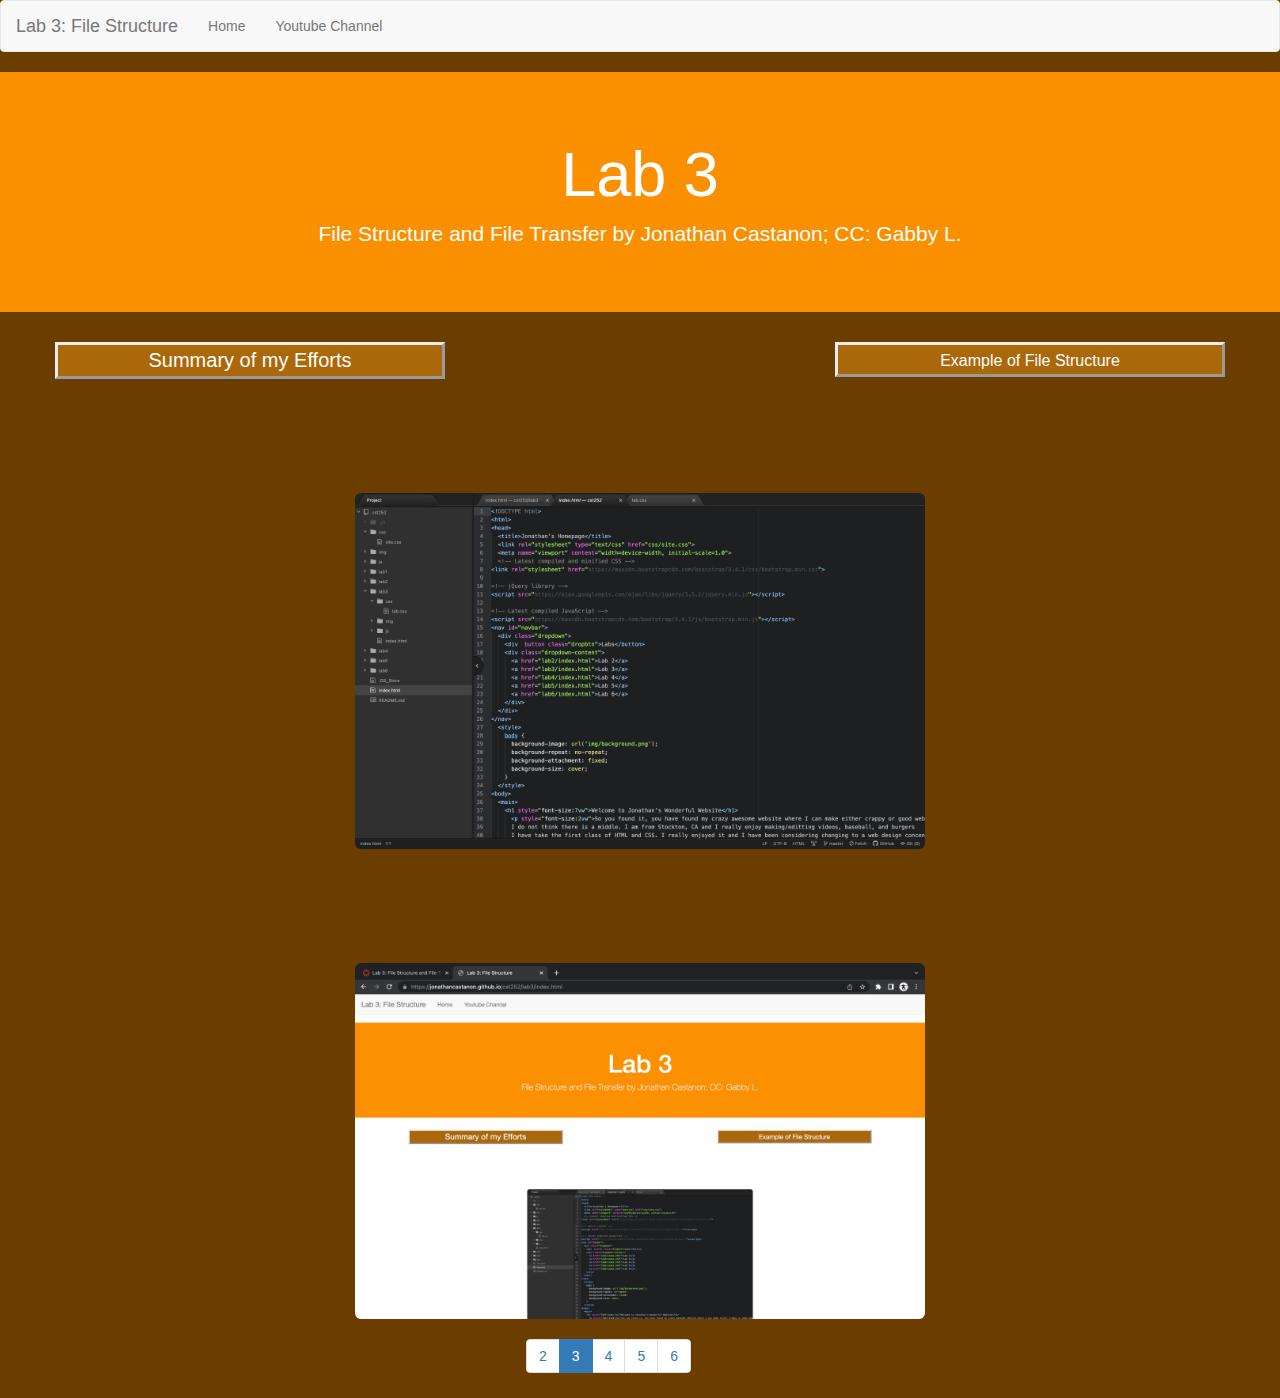
<file: lab3/index.html>
<!DOCTYPE html>
<html>
<head>
	<title>Lab 3: File Structure</title>
	<!-- Latest compiled and minified CSS -->
	<link rel="stylesheet" href="https://maxcdn.bootstrapcdn.com/bootstrap/3.4.1/css/bootstrap.min.css">

<!-- jQuery library -->
	<script src="https://ajax.googleapis.com/ajax/libs/jquery/3.5.1/jquery.min.js"></script>

<!-- Latest compiled JavaScript -->
	<script src="https://maxcdn.bootstrapcdn.com/bootstrap/3.4.1/js/bootstrap.min.js"></script>
</head>
<nav class="navbar navbar-default">
  <div class="container-fluid">
    <div class="navbar-header">
      <a class="navbar-brand" href="#">Lab 3: File Structure</a>
    </div>
    <ul class="nav navbar-nav">
      <li><a href="../index.html">Home</a></li>
      <li><a href="https://www.youtube.com/channel/UCpTFRZ6rmTDE4lLmQ37LmHQ">Youtube Channel</a></li>
    </ul>
  </div>
</nav>

<link rel="stylesheet" type="text/css" href="css/lab.css">

<body id="website">
	<div class="jumbotron text-center" id="banner">
  	<h1>Lab 3</h1>
  	<p>File Structure and File Transfer by Jonathan Castanon; CC: Gabby L.</p>
	</div>


	<div class="container">
	  <div class="row">
			<div class="col-sm-4" id="summary">
				<button data-toggle="collapse" data-target="#demo">Summary of my Efforts</button>

				<div id="demo" class="collapse">
		      <p>The subject of this lab was to understand how to utilize proper file structure and, pretty much, make all of our files fairly easy to find. I am already used to this type of thing and I am using this time to continue to freshen up my skills in html, css, and bootstrap. Some challenges I had for this lab were understanding how to make my site responsive, using bootstrap, and still trying to figure out my css commands. These problems are nothing a little w3 schools and inspect element would not fix. I think the final product was a nice looking, responsive page. I will want to continue working hard on remembering everything while implementing new things.</p>
				</div>
			</div>
			<div class="col-sm-4">
			</div>
	    <div class="col-sm-4" id="file">
				<div class="dropdown">
					<div	button class="dropbtn">Example of File Structure</button>
					<div class="dropdown-content">
						<a href=>Parent</a>
						<a href=>Parent</a>
						<a href=>Parent</a>
					</div>
				</div>
	    </div>
	  </div>
	</div>
	<img src="img/screenshot1.png" width="50%" height="50%" class="img-rounded" alt="Cinque Terre">
	<img id="server" src="img/server.png" width="50%" height="50%" class="img-rounded" alt="Cinque Terre">
	<ul class="pagination">
		<li><a href="../lab2/index.html">2</a></li>
		<li class="active"><a href="../lab3/index.html">3</a></li>
		<li><a href="../lab4/index.html">4</a></li>
		<li><a href="../lab5/index.html">5</a></li>
		<li><a href="../lab6/index.html">6</a></li>
	</ul>
</body>
</html>
</file>
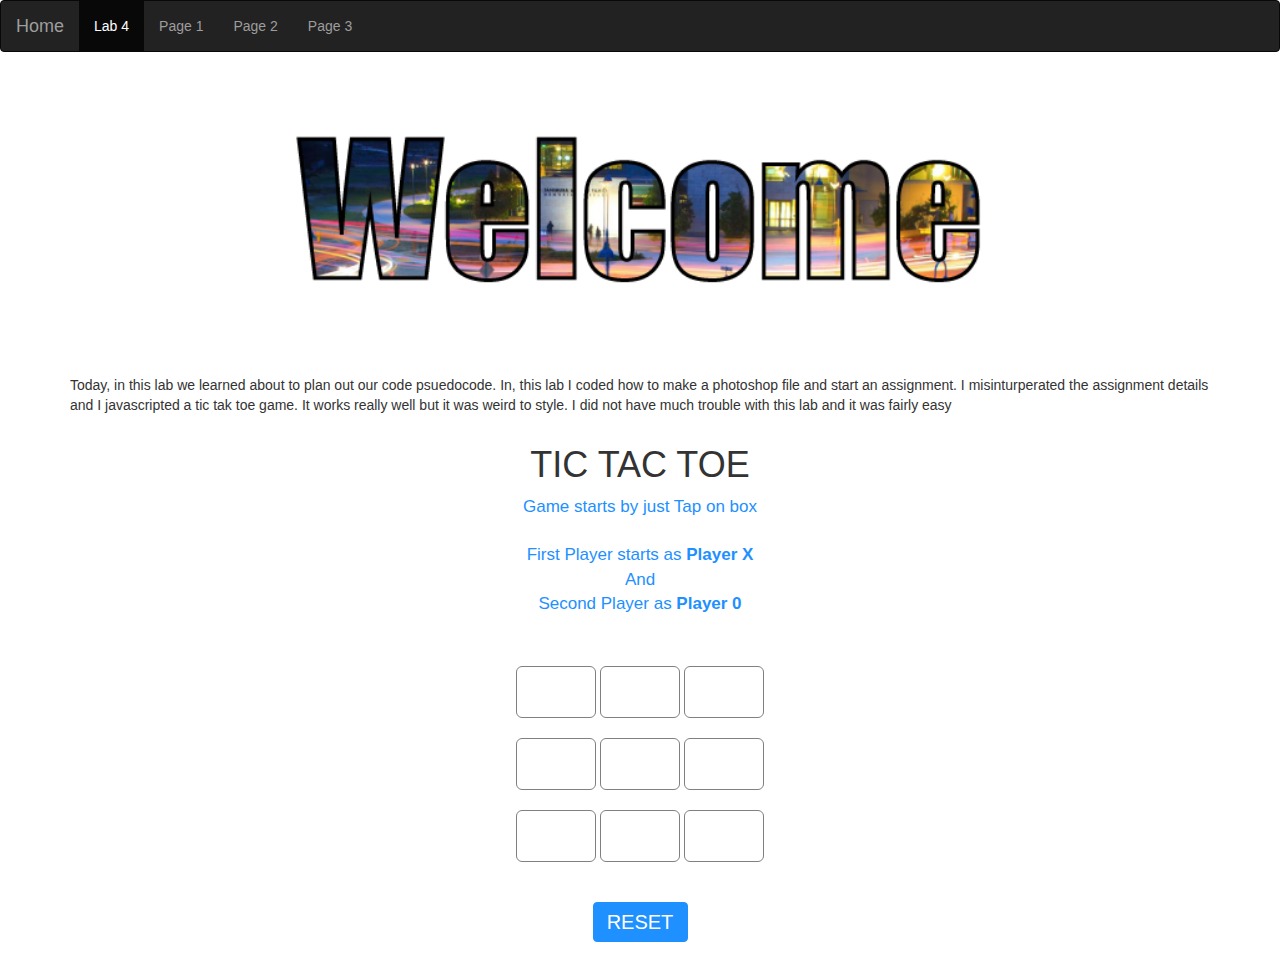
<file: lab4/index.html>
<!DOCTYPE html>
<html lang="en" dir="ltr">
<script src="js/lab.js"></script>
<!-- Latest compiled and minified CSS -->
<link rel="stylesheet" href="https://maxcdn.bootstrapcdn.com/bootstrap/3.4.1/css/bootstrap.min.css">

<!-- jQuery library -->
<script src="https://ajax.googleapis.com/ajax/libs/jquery/3.5.1/jquery.min.js"></script>

<!-- Latest compiled JavaScript -->
<script src="https://maxcdn.bootstrapcdn.com/bootstrap/3.4.1/js/bootstrap.min.js"></script>
<link rel="stylesheet" type="text/css" href="css/lab.css">
  <head>
    <meta charset="utf-8">
    <title>Lab 4 Pseudocoding and Problem Solving</title>
    <nav class="navbar navbar-inverse">
  <div class="container-fluid">
    <div class="navbar-header">
      <button type="button" class="navbar-toggle" data-toggle="collapse" data-target="#myNavbar">
        <span class="icon-bar"></span>
        <span class="icon-bar"></span>
        <span class="icon-bar"></span>
      </button>
      <a class="navbar-brand" href="../index.html">Home</a>
    </div>
    <div class="collapse navbar-collapse" id="myNavbar">
      <ul class="nav navbar-nav">
        <li class="active"><a href="index.html">Lab 4</a></li>
        <li><a href="../lab1/index.html">Page 1</a></li>
        <li><a href="../lab2/index.html">Page 2</a></li>
        <li><a href="../lab3/index.html">Page 3</a></li>
      </ul>
    </div>
  </div>
</nav>
  </head>
  <div class="container">
  <div class="jumbotron">
    <img src="img/welcome.png">
  </div>
  <p id="text">Today, in this lab we learned about to plan out our code psuedocode. In, this lab I coded how to make a photoshop file and start an assignment. I misinturperated the assignment details and I javascripted a tic tak toe game. It works really well but it was weird to style. I did not have much trouble with this lab and it was fairly easy</p>

</div>
  <body>
    <div id="main">
      <h1>TIC TAC TOE</h1>

      <!-- Game Instructions -->
      <p id="ins">Game starts by just Tap on
          box<br><br>First Player starts as
          <b>Player X</b><br>And<br>Second
          Player as <b>Player 0</b>
      </p>




      <br><br>
      <!-- 3*3 grid of Boxes -->
      <input type="text" id="b1" onclick=
          "myfunc_3(); myfunc();" readonly>

      <input type="text" id="b2" onclick=
          "myfunc_4(); myfunc();" readonly>

      <input type="text" id="b3" onclick=
          "myfunc_5(); myfunc();" readonly>
      <br><br>

      <input type="text" id="b4" onclick=
          "myfunc_6(); myfunc();" readonly>

      <input type="text" id="b5" onclick=
          "myfunc_7(); myfunc();" readonly>

      <input type="text" id="b6" onclick=
          "myfunc_8(); myfunc();" readonly>
      <br><br>

      <input type="text" id="b7" onclick=
          "myfunc_9(); myfunc();" readonly>

      <input type="text" id="b8" onclick=
          "myfunc_10();myfunc();" readonly>

      <input type="text" id="b9" onclick=
          "myfunc_11();myfunc();" readonly>

      <!-- Grid end here  -->
      <br><br><br>
      <!-- Button to reset game -->
      <button id="but" onclick="myfunc_2()">
          RESET
      </button>

      <br><br>
      <!-- Space to show player turn -->
      <p id="print"></p>

    </div>

  </body>

</html>
</file>
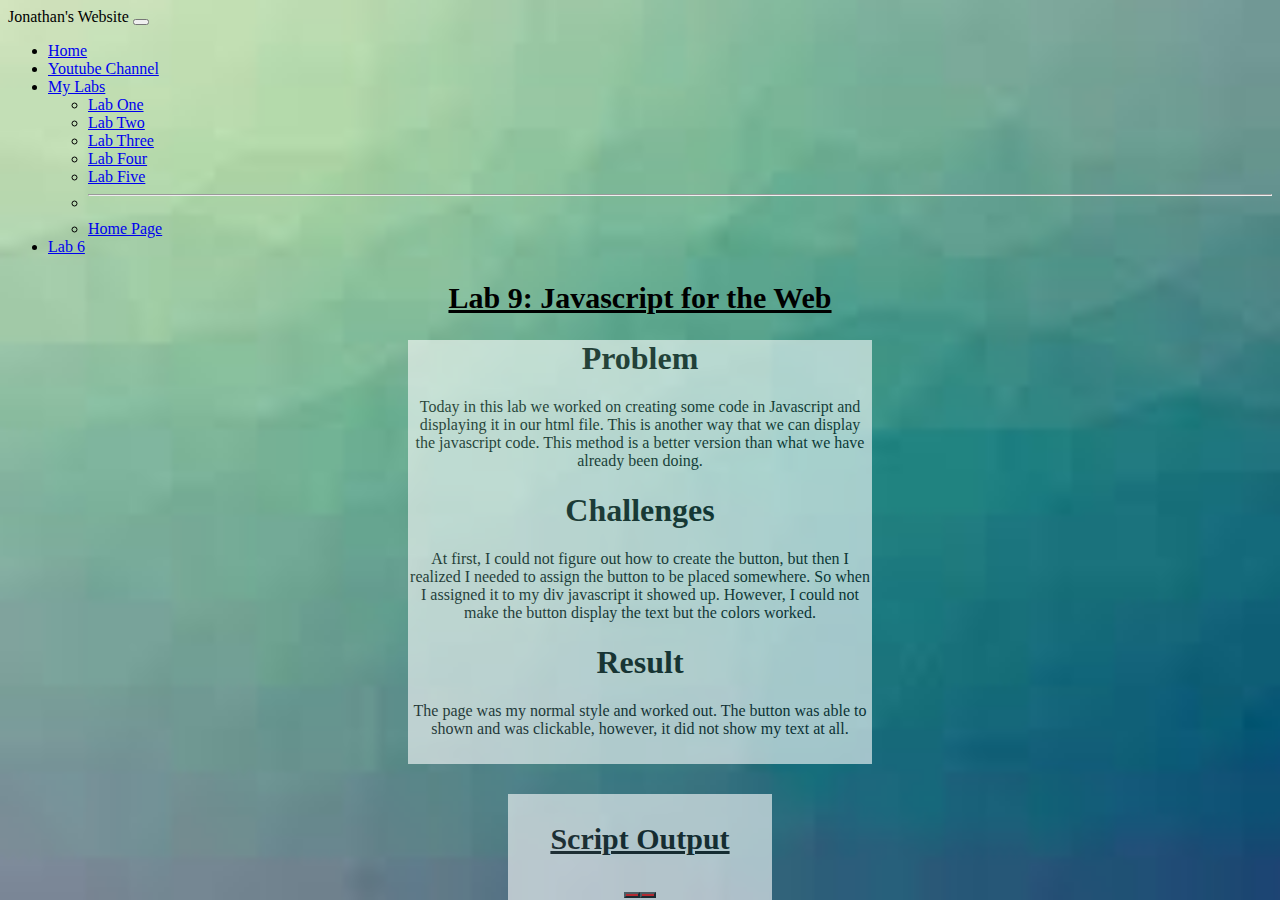
<file: lab9/index.html>
<!DOCTYPE html>
<html>
<head>
	<title>Lab 9: Javascript for the Web </title>
  <script src="js/lab.js" defer></script>
	<link rel="stylesheet" type="text/css" href="css/lab.css">
	<script src="https://cdn.jsdelivr.net/npm/bootstrap@5.0.2/dist/js/bootstrap.bundle.min.js" integrity="sha384-MrcW6ZMFYlzcLA8Nl+NtUVF0sA7MsXsP1UyJoMp4YLEuNSfAP+JcXn/tWtIaxVXM" crossorigin="anonymous"></script>
	<link href="https://cdn.jsdelivr.net/npm/bootstrap@5.0.2/dist/css/bootstrap.min.css" rel="stylesheet" integrity="sha384-EVSTQN3/azprG1Anm3QDgpJLIm9Nao0Yz1ztcQTwFspd3yD65VohhpuuCOmLASjC" crossorigin="anonymous">
<style>
	body {
		background-image: url('img/background1.jpeg');
		background-repeat: no-repeat;
		background-attachment: fixed;
		background-size: cover;
	}
</style>
</div>
<nav class="navbar navbar-expand-lg navbar-light bg-light">
  <div class="container-fluid">
    <a class="navbar-brand" href"">Jonathan's Website</a>
    <button class="navbar-toggler" type="button" data-bs-toggle="collapse" data-bs-target="#navbarSupportedContent" aria-controls="navbarSupportedContent" aria-expanded="false" aria-label="Toggle navigation">
      <span class="navbar-toggler-icon"></span>
    </button>
    <div class="collapse navbar-collapse" id="navbarSupportedContent">
      <ul class="navbar-nav me-auto mb-2 mb-lg-0">
        <li class="nav-item">
          <a class="nav-link active" aria-current="page" href="../index.html">Home</a>
        </li>
        <li class="nav-item">
          <a class="nav-link" href="https://www.youtube.com/channel/UCpTFRZ6rmTDE4lLmQ37LmHQ">Youtube Channel</a>
        </li>
        <li class="nav-item dropdown">
          <a class="nav-link dropdown-toggle" href="#" id="navbarDropdown" role="button" data-bs-toggle="dropdown" aria-expanded="false">
            My Labs
          </a>
          <ul class="dropdown-menu" aria-labelledby="navbarDropdown">
            <li><a class="dropdown-item" href="../lab1/index.html">Lab One</a></li>
            <li><a class="dropdown-item" href="../lab2/index.html">Lab Two</a></li>
						<li><a class="dropdown-item" href="../lab3/index.html">Lab Three</a></li>
						<li><a class="dropdown-item" href="../lab4/index.html">Lab Four</a></li>
						<li><a class="dropdown-item" href="../lab5/index.html">Lab Five</a></li>
            <li><hr class="dropdown-divider"></li>
            <li><a class="dropdown-item" href="../index.html">Home Page</a></li>
          </ul>
        </li>
        <li class="nav-item">
          <a class="nav-link disabled" href="#" tabindex="-1" aria-disabled="true">Lab 6</a>
        </li>
      </ul>
    </div>
  </div>
</nav>

</nav>
<body>
	<h2>Lab 9: Javascript for the Web</h2>
	<div id="information">
		<h1> Problem </h1>
			<p>Today in this lab we worked on creating some code in Javascript and displaying it in our html file. This is another way that we can display the javascript code. This method is a better version than what we have already been doing.</p>
		<h1>Challenges</h1>
			<p>At first, I could not figure out how to create the button, but then I realized I needed to assign the button to be placed somewhere. So when I assigned it to my div javascript it showed up. However, I could not make the button display the text but the colors worked.</p>
		<h1>Result</h1>
			<p>The page was my normal style and worked out. The button was able to shown and was clickable, however, it did not show my text at all.</p>
	</div>
	<div id="javascript">
    <h2>Script Output</h2>
		<script src="js/lab.js" defer></script>

  </div>



</body>
</html>
</file>
<file: css/site.css>
.navbar {
  margin-bottom: 0;
  background-color: #f4511e;
  z-index: 9999;
  border: 0;
  font-size: 12px !important;
  line-height: 1.42857143 !important;
  letter-spacing: 4px;
  border-radius: 0;
}

.navbar li a, .navbar .navbar-brand {
  color: #fff !important;
}

.navbar-nav li a:hover, .navbar-nav li.active a {
  color: #f4511e !important;
  background-color: #fff !important;
}

.navbar-default .navbar-toggle {
  border-color: transparent;
  color: #fff !important;
}





/* Add an orange color to all icons and set the font-size */
.logo-small {
  color: #f4511e;
  font-size: 50px;
}

.logo {
  color: #f4511e;
  font-size: 200px;
}

.thumbnail {
  padding: 0 0 15px 0;
  border: none;
  border-radius: 0;
}

.thumbnail img {
  width: 100%;
  height: 100%;
  margin-bottom: 10px;
}

.carousel-control.right, .carousel-control.left {
  background-image: none;
  color: #f4511e;
}

.carousel-indicators li {
  border-color: #f4511e;
}

.carousel-indicators li.active {
  background-color: #f4511e;
}

.item h4 {
  font-size: 19px;
  line-height: 1.375em;
  font-weight: 400;
  font-style: italic;
  margin: 70px 0;
}

.item span {
  font-style: normal;
}
</file>
<file: lab10/css/lab.css>
h2{
  text-align: center;
  text-decoration: underline;
  font-size: 30px;
}

div#information{
  text-align: center;
  background-color: white;
  opacity: 0.6;
  margin-left: 400px;
  margin-right: 400px;
  padding-bottom: 10px;
}


div#javascript{
  text-align: center;
  border: solid white;
  background-color: white;
  opacity: 0.6;
  margin-left: 500px;
  margin-right: 500px;
  margin-top: 30px;
  padding-bottom: 10px;
}

img{
  max-width: 50vw;
  max-height: 50vh;
  text-align: center;
  margin-left: 30.5%;
  padding-top: 20px;
}
</file>
<file: lab11/css/lab.css>
h2{
  text-align: center;
  text-decoration: underline;
  font-size: 30px;
}

div#information{
  text-align: center;
  background-color: white;
  opacity: 0.6;
  margin-left: 400px;
  margin-right: 400px;
  padding-bottom: 10px;
}


div#javascript{
  text-align: center;
  border: solid white;
  background-color: white;
  opacity: 0.6;
  margin-left: 500px;
  margin-right: 500px;
  margin-top: 30px;
  padding-bottom: 10px;
}

img{
  max-width: 100vw;
  max-height: 100vh;
  text-align: center;
  margin-left: 41.5%;
  padding-top: 20px;
}
</file>
<file: lab12/css/lab.css>
h2{
  text-align: center;
  text-decoration: underline;
  font-size: 30px;
}

div#information{
  text-align: center;
  background-color: white;
  opacity: 0.6;
  margin-left: 400px;
  margin-right: 400px;
  padding-bottom: 10px;
}


div#javascript{
  text-align: center;
  border: solid white;
  background-color: white;
  opacity: 0.6;
  margin-left: 500px;
  margin-right: 500px;
  margin-top: 30px;
  padding-bottom: 10px;
}

img{
  max-width: 100vw;
  max-height: 100vh;
  text-align: center;
  margin-left: 41.5%;
  padding-top: 20px;
}

p{
  font-size: 15px;
  opacity: 100%;
}
</file>
<file: lab13/css/lab.css>
h2{
  text-align: center;
  text-decoration: underline;
  font-size: 30px;
}

div#information{
  text-align: center;
  background-color: white;
  opacity: 0.6;
  margin-left: 400px;
  margin-right: 400px;
  padding-bottom: 10px;
}


div#javascript{
  text-align: center;
  border: solid white;
  background-color: white;
  opacity: 0.6;
  margin-left: 500px;
  margin-right: 500px;
  margin-top: 30px;
  padding-bottom: 10px;
}

img{
  max-width: 100vw;
  max-height: 100vh;
  text-align: center;
  margin-left: 41.5%;
  padding-top: 20px;
}

p{
  font-size: 15px;
  opacity: 100%;
}
</file>
<file: lab2/css/lab.css>
h1{
  color: white;
  text-align: center;
  margin-top: -50px;
}

div#jonathan{
  background-color: red;
  margin-right: 800px;
  font-size: 35px;
  text-align: center;
  border: solid 5px red;
  border-radius: 25px;
}

div#gabby{
  background-color: red;
  margin-left: 800px;
  margin-top: -320px;
  font-size: 35px;
  border: solid 5px red;
  border-radius: 25px;
  text-align: center;
}

body{
  background-color: black;
}

nav#homelink{
  border: solid 5px red;
  border-radius: 25px;
  background-color: red;
  margin-right: 1200px;
  text-align: center;
  font-size: 40px;
}

nav#youtubelink{
  border: solid 5px red;
  border-radius: 25px;
  background-color: red;
  margin-left: 1000px;
  text-align: center;
  font-size: 40px;
  margin-top: -55px;

}

nav a{
  color: white;
}

div#image{
  margin-top: 60px;
  text-align: center;
}

div#image2{
  margin-left: 330px;
  margin-top: -300px;
}

div#image3{
  margin-left: 800px;
  margin-top: -120px;
}

h2{
  color: white;
  margin-left: 200px;
  margin-right: 1100px;
  margin-top: -80px;
  border: dotted 5px red;
  text-align: center;
}

h3{
  color: white;
  margin-left: 1110px;
  margin-right: 200px;
  margin-top: -50px;
  font-size: 25px;
  border: dotted 5px red;
  text-align: center;

}
</file>
<file: lab3/css/lab.css>
div#banner{
  background-color: #FA9000;
  color: white;
}

div.col-sm-4#summary{
  font-size: 20px;
  text-align: center;
  border-style: outset;
  background-color: #AB680B;
  color: white;
}


button{
  background-color: #AB680B;
  border: none;
}

div.col-sm-4#file{
  background-color: #AB680B;
  color: white;
  text-align: center;
  border-style: outset;
  background-color: #AB680B;
  font-size: 20px;
}

/* Dropdown Button */
.dropbtn {
  color: white;
  font-size: 16px;
  border: none;
  text-align: center;
}

/* The container <div> - needed to position the dropdown content */
.dropdown {
  position: relative;
  display: inline-block;
}

/* Dropdown Content (Hidden by Default) */
.dropdown-content {
  display: none;
  position: absolute;
  background-color: white;
  min-width: 160px;
  box-shadow: 0px 8px 16px 0px rgba(0,0,0,0.2);
  z-index: 1;
}

/* Links inside the dropdown */
.dropdown-content a {
  color: black;
  padding: 12px 16px;
  text-decoration: none;
  display: block;
}

/* Change color of dropdown links on hover */
.dropdown-content a:hover {background-color: #ddd;}

/* Show the dropdown menu on hover */
.dropdown:hover .dropdown-content {display: block;}

/* Change the background color of the dropdown button when the dropdown content is shown */
.dropdown:hover .dropbtn {background-color: #3e8e41;}

ul.pagination{
  margin-left: 40%;
}

img{
  margin-left: 25%;
  margin-top: 10%;
}


body{
  background-color: #6B3E00;
}
</file>
<file: lab4/css/lab.css>
div.jumbotron{
  background-color: white;
}

img{
  display: block;
  margin-left: auto;
  margin-right: auto;
  width: 700px;
}

<style>
    /* CSS Code */
    /* Heading */
    h1 {
      color: red;
      font-size: 45px;
    }

    /* 3*3 Grid */
    #b1, #b2, #b3, #b4, #b5,
    #b6, #b7, #b8, #b9 {
        width: 80px;
        height: 52px;
        margin: auto;
        border: 1px solid gray;
        border-radius: 6px;
        font-size: 30px;
        text-align: center;
    }

    /* Reset Button */
    #but {
        box-sizing: border-box;
        width: 95px;
        height: 40px;
        border: 1px solid dodgerblue;
        margin: auto;
        border-radius: 4px;
        font-family: Verdana,
            Geneva, Tahoma, sans-serif;

        background-color: dodgerblue;
        color: white;
        font-size: 20px;
        cursor: pointer;
    }

    /* Player turn space */
    #print {
        font-family: Verdana,
            Geneva, Tahoma, sans-serif;

        color: dodgerblue;
        font-size: 20px;
    }

    /* Main Container */
    #main {
        text-align: center;
    }

    /* Game Instruction Text */
    #ins {
        font-family: Verdana,
            Geneva, Tahoma, sans-serif;

        color: dodgerblue;
        font-size: 17px;
    }
</style>

text{
  text-align: center;
}
</file>
<file: lab9/css/lab.css>
h2{
  text-align: center;
  text-decoration: underline;
  font-size: 30px;
}

div#information{
  text-align: center;
  background-color: white;
  opacity: 0.6;
  margin-left: 400px;
  margin-right: 400px;
  padding-bottom: 10px;
}


div#javascript{
  text-align: center;
  border: solid white;
  background-color: white;
  opacity: 0.6;
  margin-left: 500px;
  margin-right: 500px;
  margin-top: 30px;
  padding-bottom: 10px;
}

img{
  max-width: 50vw;
  max-height: 50vh;
  text-align: center;
  margin-left: 30.5%;
  padding-top: 20px;
}
</file>
